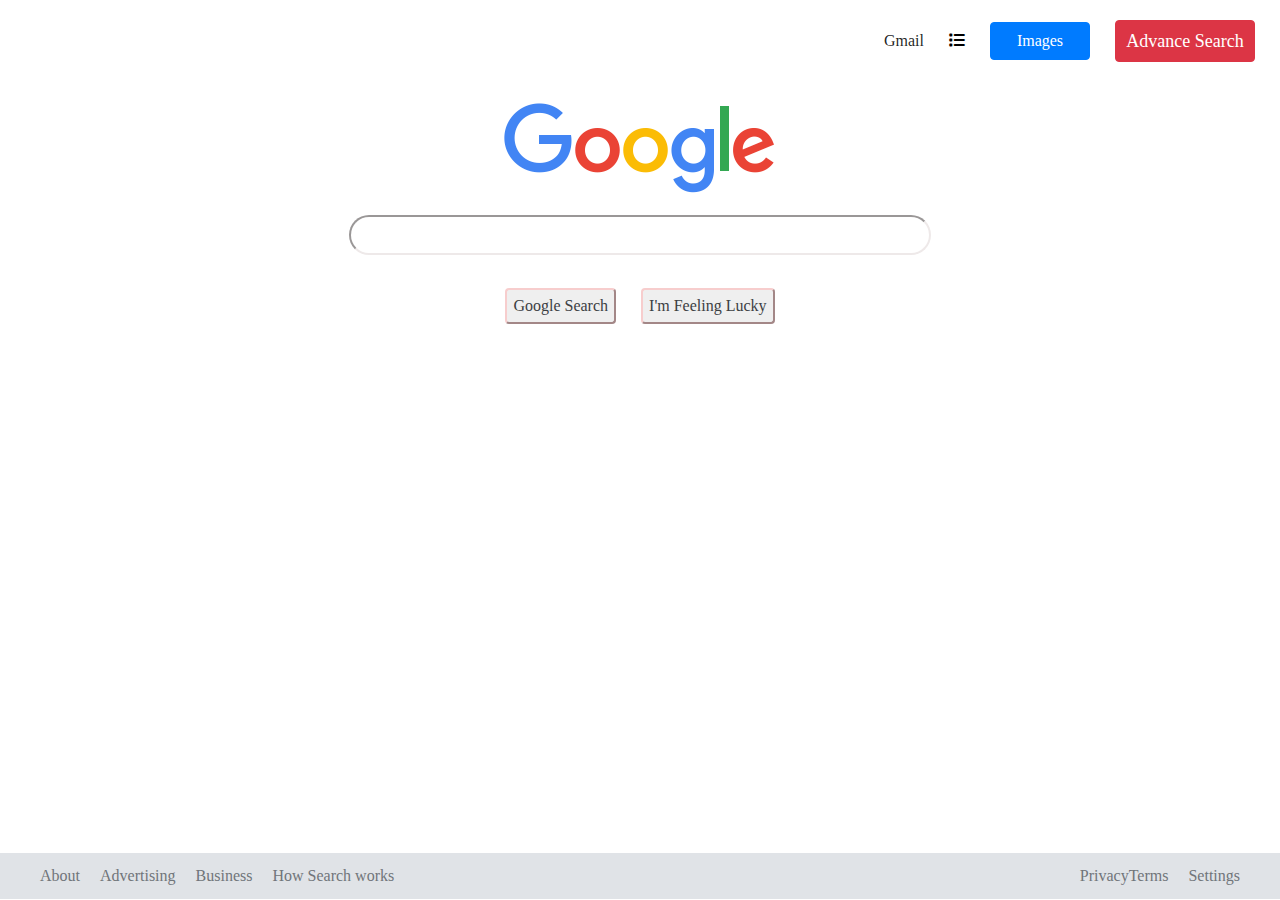
<file: templates/index.html>
<!DOCTYPE html>
<html lang="en">
    <head>
        <meta charset="UTF-8">
        <meta http-equiv="X-UA-Compatible" content="IE=edge">
        <meta name="viewport" content="width=device-width, initial-scale=1.0">
        <!-- <link href="https://cdn.jsdelivr.net/npm/bootstrap@5.2.2/dist/css/bootstrap.min.css" rel="stylesheet" integrity="sha384-Zenh87qX5JnK2Jl0vWa8Ck2rdkQ2Bzep5IDxbcnCeuOxjzrPF/et3URy9Bv1WTRi" crossorigin="anonymous"> -->
        <!-- icons  -->
        <!-- <link rel="stylesheet" href="../static/css/all.min.css">    -->
        <link rel="stylesheet" href='https://cdnjs.cloudflare.com/ajax/libs/font-awesome/6.2.1/css/all.min.css'>
        <!-- font  --> 
        <!-- css  -->
        <link rel="stylesheet" href="../static/css/normalize.css">
        <link rel="stylesheet" href="../static/css/google.css">

        <title>google</title>
    </head>
    <body>


            <div class="container">

                <div class="col">
                    <div class="header">
                        <ul>
                            <li> <a href="#gmail">Gmail</a></li>
                            <li> <i class="fa-solid fa-list"></i> </li>
                            <li> <a href="google-images.html">Images</a></li>
                            <li> <a href="advance-search.html">advance search</a></li>
                            
                        </ul>
                    </div>

                </div>




                <div class="col">
                    <div class="main">
                        <div class="image">
                            <img src="../static/images/search.png">
                        </div>
                        <div class="search">
                            <form action="https://google.com/search">
                                   
                                <input type="text" name="q"><br>
                                <div class="submit">
                                    <input id='search' type="submit" value="Google Search">
                                    <input id='lucy' type="submit" name="btnI" value="I'm Feeling Lucky">
                                </div>
                            </form>
                        </div>
                    </div>


                </div>




                <div class="col">
                    <div class="footer">
                        <div class="part1">
                            <ul> 
                                <li> <a href="#About">About</a></li>
                                <li> <a href="#Advertising">Advertising</a></li>
                                <li> <a href="#Business">Business</a></li>
                                <li> <a href="#How Search works">How Search works</a></li>       
                            </ul>
                        </div>
                        <div class="part2">
                            <ul> 
                                <li> <a href="#About">Privacy</a></li>
                                <li> <a href="#Advertising">Terms</a></li>
                                <li> <a href="#Business">Settings</a></li>   
                            </ul>
                        </div>
                    </div>
                </div>
            </div>
        
    </body>
</html>
</file>
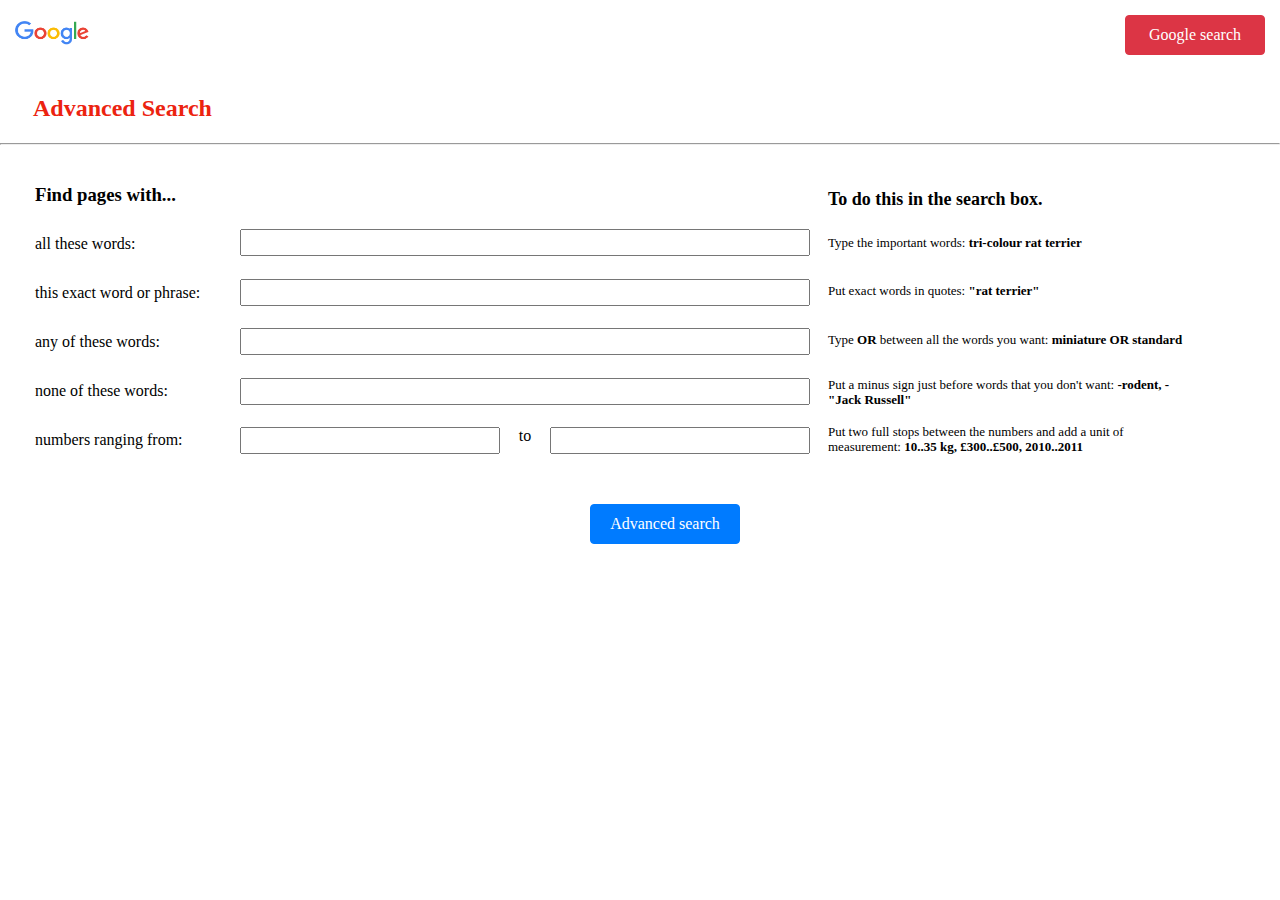
<file: templates/advance-search.html>
<!DOCTYPE html>
<html lang="en">
    <head>
        <meta charset="UTF-8">
        <meta http-equiv="X-UA-Compatible" content="IE=edge">
        <meta name="viewport" content="width=device-width, initial-scale=1.0">
        <!-- <link href="https://cdn.jsdelivr.net/npm/bootstrap@5.2.2/dist/css/bootstrap.min.css" rel="stylesheet" integrity="sha384-Zenh87qX5JnK2Jl0vWa8Ck2rdkQ2Bzep5IDxbcnCeuOxjzrPF/et3URy9Bv1WTRi" crossorigin="anonymous"> -->
        <!-- icons  -->
        <!-- <link rel="stylesheet" href="../static/css/all.min.css">    -->
        <link rel="stylesheet" href='https://cdnjs.cloudflare.com/ajax/libs/font-awesome/6.2.1/css/all.min.css'>
        <!-- font  --> 
        <!-- css  -->
        <link rel="stylesheet" href="../static/css/normalize.css">
        <link rel="stylesheet" href="../static/css/advance-search.css">    
        <title>Advance-search</title>
    </head>
    <body>

        <div class="header">
            <div class="logo">
                <img src="../static/images/search.png" alt="google">
            </div>
            <div class="nav">
                <a href="index.html"> Google search</a>
            </div>
        </div>

        
        <div class="title">
            <h2> Advanced Search </h2>
            <hr>
        </div>

        <div class="main">

            <div class="col">
                <div class="label">
                    <h3> Find pages with...</h3> 
                    <ul>
                        <li> all these words: </li>
                        <li> this exact word or phrase: </li>
                        <li> any of these words: </li>
                        <li> none of these words: </li>
                        <li> numbers ranging from: </li>
                    </ul>
                </div>
            </div>

            <div class="col">
                <div class="input">
                    <form action="https://google.com/search">
                        <div class="search">
                            <input type="search" name="as_q" >
                            <input type="search" name="as_epq" >
                            <input type="search" name="as_oq" >
                            <input type="search" name="as_eq" >
                            <div class="last-input">
                                <input type="search" name="as_nlo" >
                                to
                                <input type="search" name="as_nhi" >
                            </div>
                            
                            
                        </div>
                        <input type="submit" value="Advanced search">
                    </form>
                </div>
            </div>

            <div class="col">
                <div class="info">
                    <h4> To do this in the search box.</h4> 
                    <ul>
                        <li> Type the important words: <span> tri-colour rat terrier </span>   </li>
                        <li> Put exact words in quotes: <span>"rat terrier"</span> </li>
                        <li> Type <span> OR </span>between all the words you want: <span> miniature OR standard  </span> </li>
                        <li> Put a minus sign just before words that you don't want: <span>  -rodent, -"Jack Russell" </span></li>
                        <li> Put two full stops between the numbers and add a unit of measurement: <span> 10..35 kg, £300..£500, 2010..2011 </span> </li>
                    </ul>
                </div>

            </div>

        </div>

        
        
        
    </body>
</html>
</file>
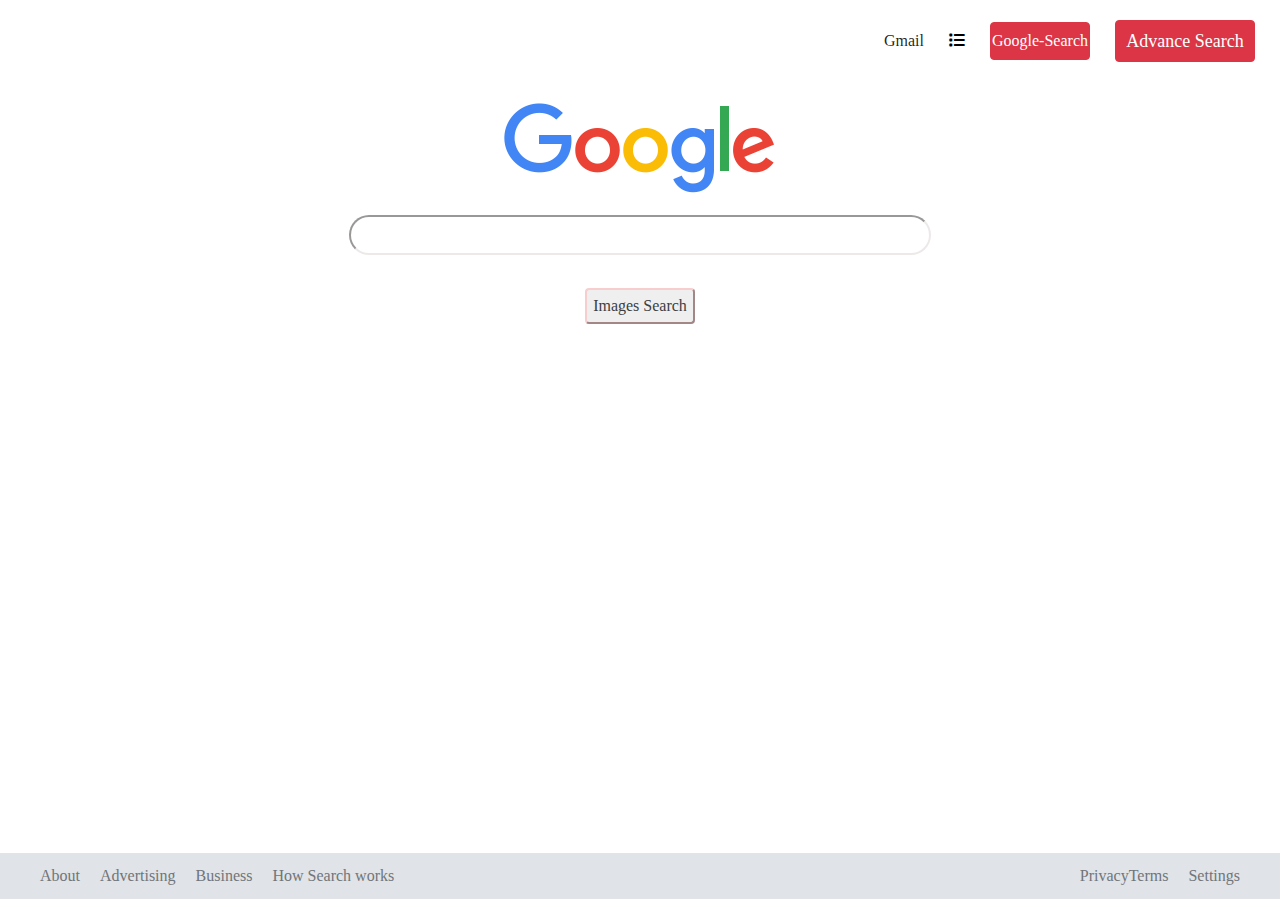
<file: templates/google-images.html>
<!DOCTYPE html>
<html lang="en">
    <head>
        <meta charset="UTF-8">
        <meta http-equiv="X-UA-Compatible" content="IE=edge">
        <meta name="viewport" content="width=device-width, initial-scale=1.0">
        <!-- <link href="https://cdn.jsdelivr.net/npm/bootstrap@5.2.2/dist/css/bootstrap.min.css" rel="stylesheet" integrity="sha384-Zenh87qX5JnK2Jl0vWa8Ck2rdkQ2Bzep5IDxbcnCeuOxjzrPF/et3URy9Bv1WTRi" crossorigin="anonymous"> -->
        <!-- icons  -->
        <!-- <link rel="stylesheet" href="../static/css/all.min.css">    -->
        <link rel="stylesheet" href='https://cdnjs.cloudflare.com/ajax/libs/font-awesome/6.2.1/css/all.min.css'>
        <!-- font  --> 
        <!-- css  -->
        <link rel="stylesheet" href="../static/css/normalize.css">
        <link rel="stylesheet" href="../static/css/google-images.css">

        <title>google-images</title>
    </head>
    <body>


            <div class="container">

                <div class="col">
                    <div class="header">
                        <ul>
                            <li> <a href="#gmail">Gmail</a></li>
                            <li> <i class="fa-solid fa-list"></i> </li>
                            <li> <a href="index.html">google-search</a></li>
                            <li> <a href="advance-search.html">advance search</a></li>
                            
                        </ul>
                    </div>

                </div>




                <div class="col">
                    <div class="main">
                        <div class="image">
                            <img src="../static/images/search.png">
                        </div>
                        <div class="search">
                            <form action="https://google.com/images">
                                   
                                <input type="text" name="q"><br>
                                <div class="submit">
                                    <input id='search' type="submit" value="Images Search">
                                </div>
                            </form>
                        </div>
                    </div>


                </div>




                <div class="col">
                    <div class="footer">
                        <div class="part1">
                            <ul> 
                                <li> <a href="#About">About</a></li>
                                <li> <a href="#Advertising">Advertising</a></li>
                                <li> <a href="#Business">Business</a></li>
                                <li> <a href="#How Search works">How Search works</a></li>       
                            </ul>
                        </div>
                        <div class="part2">
                            <ul> 
                                <li> <a href="#About">Privacy</a></li>
                                <li> <a href="#Advertising">Terms</a></li>
                                <li> <a href="#Business">Settings</a></li>   
                            </ul>
                        </div>
                    </div>
                </div>
            </div>
        
    </body>
</html>
</file>
<file: static/css/google.css>
* {
  box-sizing: border-box;
}

.container .col .main .image, .container .col .main .search .submit {
  display: flex;
  justify-content: center;
  align-items: center;
}

.container .col .header ul, .container .footer .part1 ul,
.container .footer .part2 ul {
  list-style: none;
  padding: 0;
  margin: 0;
}

.container .col .header ul li a, .container .footer .part1 ul li a,
.container .footer .part2 ul li a {
  text-decoration: none;
}

.container {
  display: grid;
  grid-template-rows: 83px minmax(400px, calc(100vh - 170px)) 46px;
  grid-gap: 20px;
}
.container .col .header {
  margin-top: 20px;
}
.container .col .header ul {
  width: 100%;
  display: flex;
  flex-direction: row;
  align-items: center;
  justify-content: flex-end;
}
.container .col .header ul li {
  margin-right: 25px;
}
.container .col .header ul li a {
  color: rgba(0, 0, 0, 0.87);
}
.container .col .header ul li:nth-child(3) a {
  display: flex;
  justify-content: center;
  align-items: center;
  cursor: pointer;
  width: 100px;
  height: 38px;
  color: white;
  background-color: #007bff;
  outline: none;
  border-radius: 4px;
  border: 1px solid #007bff;
  transition: 0.5s;
  text-transform: capitalize;
}
.container .col .header ul li:nth-child(3) a:hover {
  background-color: rgb(78, 35, 197);
}
.container .col .header ul li:nth-child(4) a {
  display: flex;
  justify-content: center;
  align-items: center;
  cursor: pointer;
  width: 140px;
  height: 42px;
  color: white;
  background-color: #dc3545;
  outline: none;
  border-radius: 4px;
  border: 1px solid #dc3545;
  transition: 0.5s;
  text-transform: capitalize;
  font-size: 18px;
}
.container .col .header ul li:nth-child(4) a:hover {
  background-color: #b90f0f;
}
.container .col .header ul li i:hover {
  box-shadow: 0 0 0 5px rgba(63, 66, 71, 0.5);
  border-radius: 50%;
}
.container .col .main .search {
  display: flex;
  flex-direction: row;
  justify-content: center;
}
.container .col .main .search [type=text] {
  display: block;
  margin-top: 20px;
  width: 582px;
  height: 40px;
  border-radius: 30px;
  border-color: rgb(238, 233, 233);
}
.container .col .main .search [type=text]:focus {
  outline: none;
}
.container .col .main .search .submit [type=submit] {
  display: flex;
  justify-content: center;
  align-items: center;
  cursor: pointer;
  width: intial;
  height: 36px;
  color: #3c4043;
  background-color: f8f9fa;
  outline: none;
  border-radius: 4px;
  border: 1px solid f8f9fa;
  transition: 0.5s;
  border-color: rgb(247, 205, 205);
  display: inline;
  margin-top: 15px;
}
.container .col .main .search .submit [type=submit]:hover {
  background-color: rgb(93, 228, 210);
}
.container .col .main .search .submit [type=submit]:first-child {
  margin-right: 25px;
}
.container .footer {
  height: 100%;
  margin-left: auto;
  margin-right: auto;
  padding-left: 40px;
  padding-right: 40px;
  background-color: #e0e3e7;
  display: flex;
  flex-direction: row;
  justify-content: space-between;
  align-items: center;
}
.container .footer .pra1,
.container .footer .pra2 {
  margin: 0;
}
.container .footer .part1 ul,
.container .footer .part2 ul {
  display: flex;
  flex-direction: row;
  justify-content: center;
  align-items: center;
}
.container .footer .part1 ul li:not(:first-child):not(:last-child),
.container .footer .part2 ul li:not(:first-child):not(:last-child) {
  margin-right: 20px;
}
.container .footer .part1 ul li a,
.container .footer .part2 ul li a {
  transition: 0.5s;
  color: #70757a;
}
.container .footer .part1 ul li a:hover,
.container .footer .part2 ul li a:hover {
  text-decoration: underline;
}
.container .footer .part1 ul li:last-child {
  margin-right: 50px;
  width: 130px;
}
.container .footer .part1 ul li:first-child {
  margin-right: 20px;
}/*# sourceMappingURL=google.css.map */
</file>
<file: static/css/advance-search.css>
* {
  box-sizing: border-box;
}

.main .col .label ul, .main .col .info ul {
  list-style: none;
  padding: 0;
  margin: 0;
}

.header {
  margin-left: auto;
  margin-right: auto;
  padding-left: 15px;
  padding-right: 15px;
  margin-top: 15px;
  display: flex;
  flex-direction: row;
  justify-content: space-between;
  align-items: center;
}
.header .logo img {
  width: 74px;
  height: 24px;
}
.header .nav a {
  text-decoration: none;
  display: flex;
  justify-content: center;
  align-items: center;
  cursor: pointer;
  width: 140px;
  height: 40px;
  color: white;
  background-color: #dc3545;
  outline: none;
  border-radius: 4px;
  border: 1px solid #dc3545;
  transition: 0.5s;
}
.header .nav a:hover {
  background-color: #b90f0f;
}

.title h2 {
  margin-top: 40px;
  margin-left: 33px;
  color: #ec2310;
}

.main {
  display: grid;
  grid-template-columns: 240px 570px 1fr;
}
@media (max-width: 1200px) {
  .main {
    grid-template-columns: 240px minmax(300px, 1fr);
  }
}
.main .col .label {
  margin-top: 35px;
  padding-right: 35px;
  padding-left: 35px;
}
.main .col .label h3 {
  margin-top: -3.5px;
  margin-bottom: 29px;
}
.main .col .label ul {
  height: 215px;
  display: flex;
  flex-direction: column;
  justify-content: space-between;
}
.main .col .input {
  margin-top: 76.5px;
  height: 210px;
}
.main .col .input .search {
  display: flex;
  flex-direction: column;
  justify-content: space-between;
}
.main .col .input .search > [type=search] {
  width: 570px;
  height: 27px;
}
.main .col .input .search > [type=search]:not(:last-child) {
  margin-bottom: 22.5px;
}
@media (max-width: 1200px) {
  .main .col .input .search > [type=search] {
    width: 440px;
  }
}
@media (max-width: 767px) {
  .main .col .input .search > [type=search] {
    width: 250px;
  }
}
.main .col .input .search .last-input {
  width: 570px;
  display: flex;
  flex-direction: row;
  justify-content: space-between;
}
.main .col .input .search .last-input [type=search] {
  width: 260px;
  height: 27px;
}
@media (max-width: 1200px) {
  .main .col .input .search .last-input [type=search] {
    width: 200px;
  }
}
@media (max-width: 767px) {
  .main .col .input .search .last-input [type=search] {
    width: 110px;
  }
}
@media (max-width: 1200px) {
  .main .col .input .search .last-input {
    width: 440px;
  }
}
@media (max-width: 767px) {
  .main .col .input .search .last-input {
    width: 250px;
  }
}
.main .col .input [type=submit] {
  margin-top: 50px;
  margin-left: 350px;
  display: flex;
  justify-content: center;
  align-items: center;
  cursor: pointer;
  width: 150px;
  height: 40px;
  color: white;
  background-color: #007bff;
  outline: none;
  border-radius: 4px;
  border: 1px solid #007bff;
  transition: 0.5s;
}
.main .col .input [type=submit]:hover {
  background-color: rgb(78, 35, 197);
}
@media (min-width: 768px) and (max-width: 1200px) {
  .main .col .input [type=submit] {
    margin-left: 200px;
  }
}
@media (min-width: 10px) and (max-width: 768px) {
  .main .col .input [type=submit] {
    margin-left: 97px;
  }
}
.main .col .info {
  margin-top: 60px;
  padding-right: 90px;
  padding-left: 18px;
  font-size: 13px;
}
.main .col .info h4 {
  font-size: 18px;
  margin-top: -23.5px;
  margin-bottom: 26px;
}
.main .col .info ul {
  display: flex;
  flex-direction: column;
  justify-content: space-between;
}
.main .col .info ul li:not(:first-child) {
  margin-top: 33.5px;
}
.main .col .info ul li:nth-child(4) {
  margin-top: 30.5px;
}
.main .col .info ul li:nth-child(5) {
  margin-top: 17.5px;
}
.main .col .info ul span {
  font-weight: bold;
}
@media (max-width: 1200px) {
  .main .col .info {
    display: none;
  }
}/*# sourceMappingURL=advance-search.css.map */
</file>
<file: static/css/google-images.css>
* {
  box-sizing: border-box;
}

.container .col .main .image, .container .col .main .search .submit {
  display: flex;
  justify-content: center;
  align-items: center;
}

.container .col .header ul, .container .footer .part1 ul,
.container .footer .part2 ul {
  list-style: none;
  padding: 0;
  margin: 0;
}

.container .col .header ul li a, .container .footer .part1 ul li a,
.container .footer .part2 ul li a {
  text-decoration: none;
}

.container {
  display: grid;
  grid-template-rows: 83px minmax(400px, calc(100vh - 170px)) 46px;
  grid-gap: 20px;
}
.container .col .header {
  margin-top: 20px;
}
.container .col .header ul {
  width: 100%;
  display: flex;
  flex-direction: row;
  align-items: center;
  justify-content: flex-end;
}
.container .col .header ul li {
  margin-right: 25px;
}
.container .col .header ul li a {
  color: rgba(0, 0, 0, 0.87);
}
.container .col .header ul li:nth-child(3) a {
  display: flex;
  justify-content: center;
  align-items: center;
  cursor: pointer;
  width: 100px;
  height: 38px;
  color: white;
  background-color: #dc3545;
  outline: none;
  border-radius: 4px;
  border: 1px solid #dc3545;
  transition: 0.5s;
  text-transform: capitalize;
}
.container .col .header ul li:nth-child(3) a:hover {
  background-color: #b90f0f;
}
.container .col .header ul li:nth-child(4) a {
  display: flex;
  justify-content: center;
  align-items: center;
  cursor: pointer;
  width: 140px;
  height: 42px;
  color: white;
  background-color: #dc3545;
  outline: none;
  border-radius: 4px;
  border: 1px solid #dc3545;
  transition: 0.5s;
  text-transform: capitalize;
  font-size: 18px;
}
.container .col .header ul li:nth-child(4) a:hover {
  background-color: #b90f0f;
}
.container .col .header ul li i:hover {
  box-shadow: 0 0 0 5px rgba(63, 66, 71, 0.5);
  border-radius: 50%;
}
.container .col .main .search {
  display: flex;
  flex-direction: row;
  justify-content: center;
}
.container .col .main .search [type=text] {
  display: block;
  margin-top: 20px;
  width: 582px;
  height: 40px;
  border-radius: 30px;
  border-color: rgb(238, 233, 233);
}
.container .col .main .search [type=text]:focus {
  outline: none;
}
.container .col .main .search .submit [type=submit] {
  display: flex;
  justify-content: center;
  align-items: center;
  cursor: pointer;
  width: intial;
  height: 36px;
  color: #3c4043;
  background-color: f8f9fa;
  outline: none;
  border-radius: 4px;
  border: 1px solid f8f9fa;
  transition: 0.5s;
  border-color: rgb(247, 205, 205);
  display: inline;
  margin-top: 15px;
}
.container .col .main .search .submit [type=submit]:hover {
  background-color: rgb(93, 228, 210);
}
.container .footer {
  height: 100%;
  margin-left: auto;
  margin-right: auto;
  padding-left: 40px;
  padding-right: 40px;
  background-color: #e0e3e7;
  display: flex;
  flex-direction: row;
  justify-content: space-between;
  align-items: center;
}
.container .footer .pra1,
.container .footer .pra2 {
  margin: 0;
}
.container .footer .part1 ul,
.container .footer .part2 ul {
  display: flex;
  flex-direction: row;
  justify-content: center;
  align-items: center;
}
.container .footer .part1 ul li:not(:first-child):not(:last-child),
.container .footer .part2 ul li:not(:first-child):not(:last-child) {
  margin-right: 20px;
}
.container .footer .part1 ul li a,
.container .footer .part2 ul li a {
  transition: 0.5s;
  color: #70757a;
}
.container .footer .part1 ul li a:hover,
.container .footer .part2 ul li a:hover {
  text-decoration: underline;
}
.container .footer .part1 ul li:last-child {
  margin-right: 50px;
  width: 130px;
}
.container .footer .part1 ul li:first-child {
  margin-right: 20px;
}/*# sourceMappingURL=google-images.css.map */
</file>
